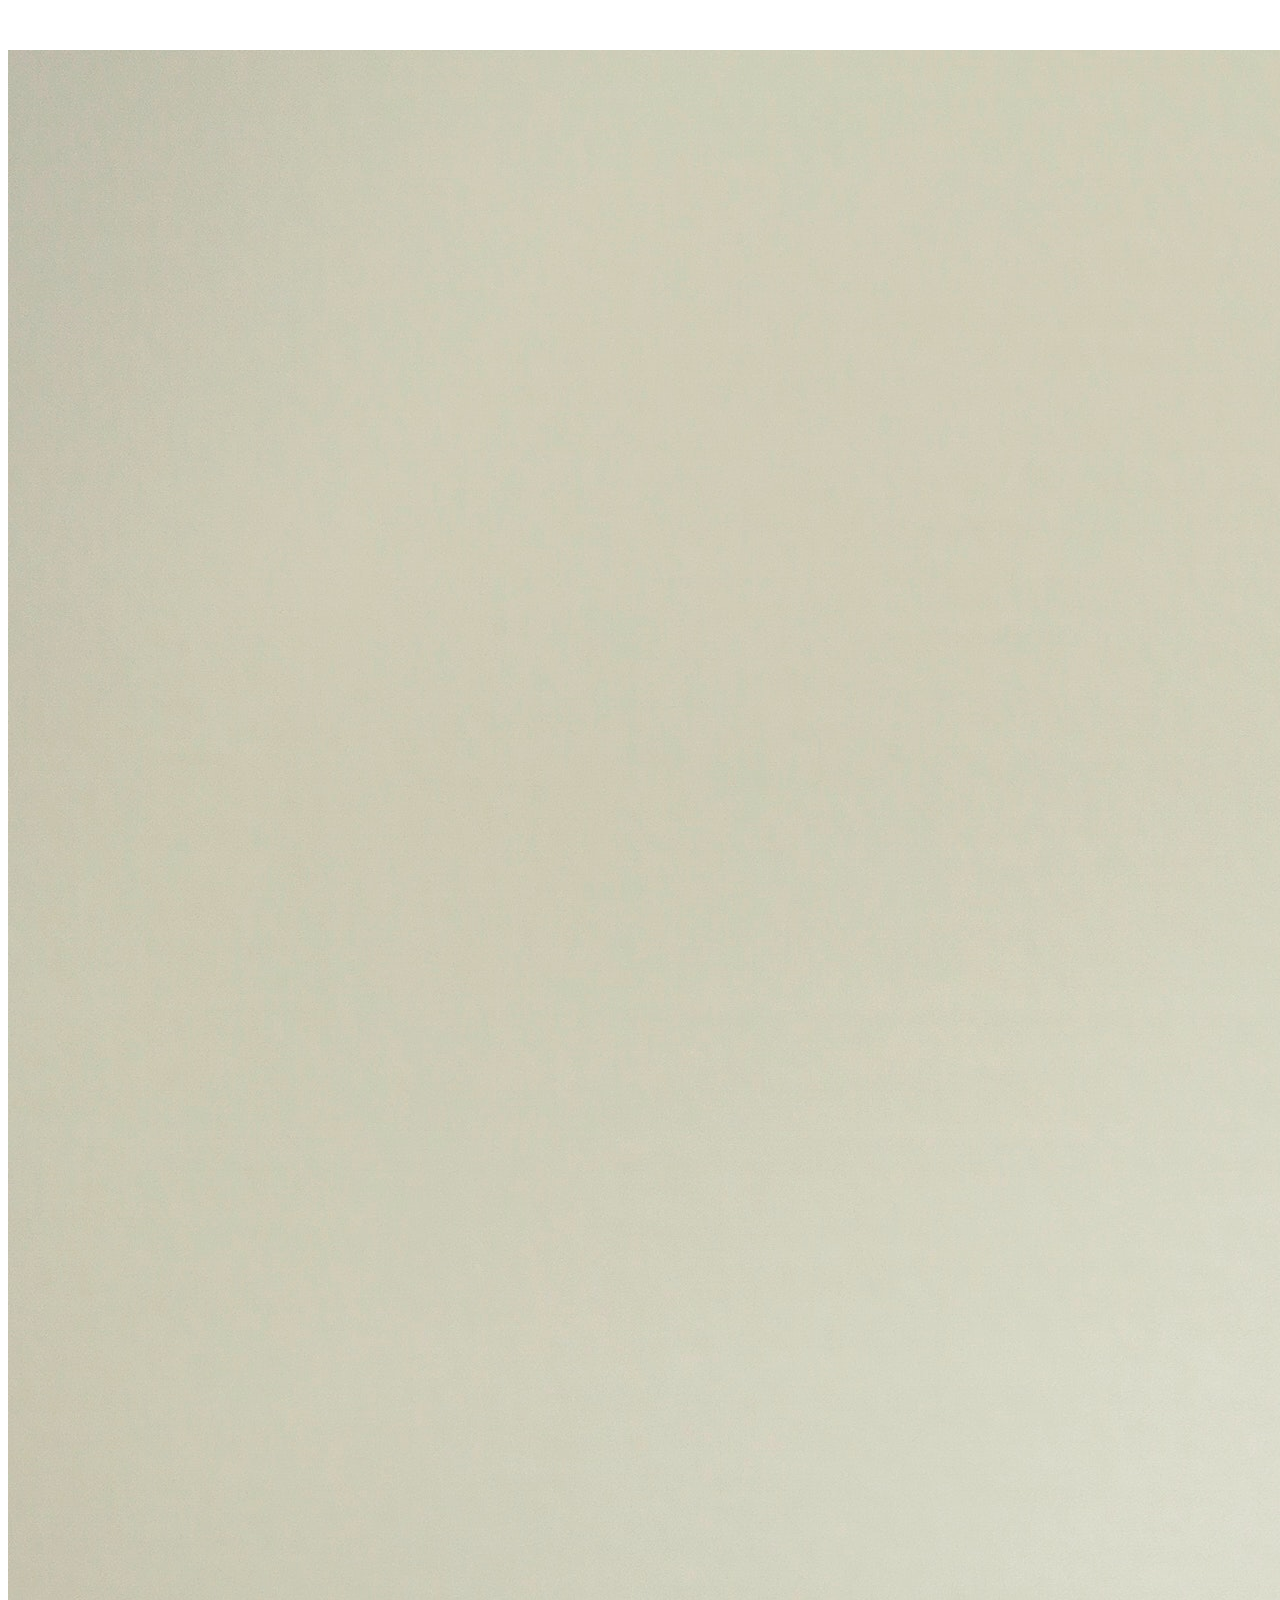
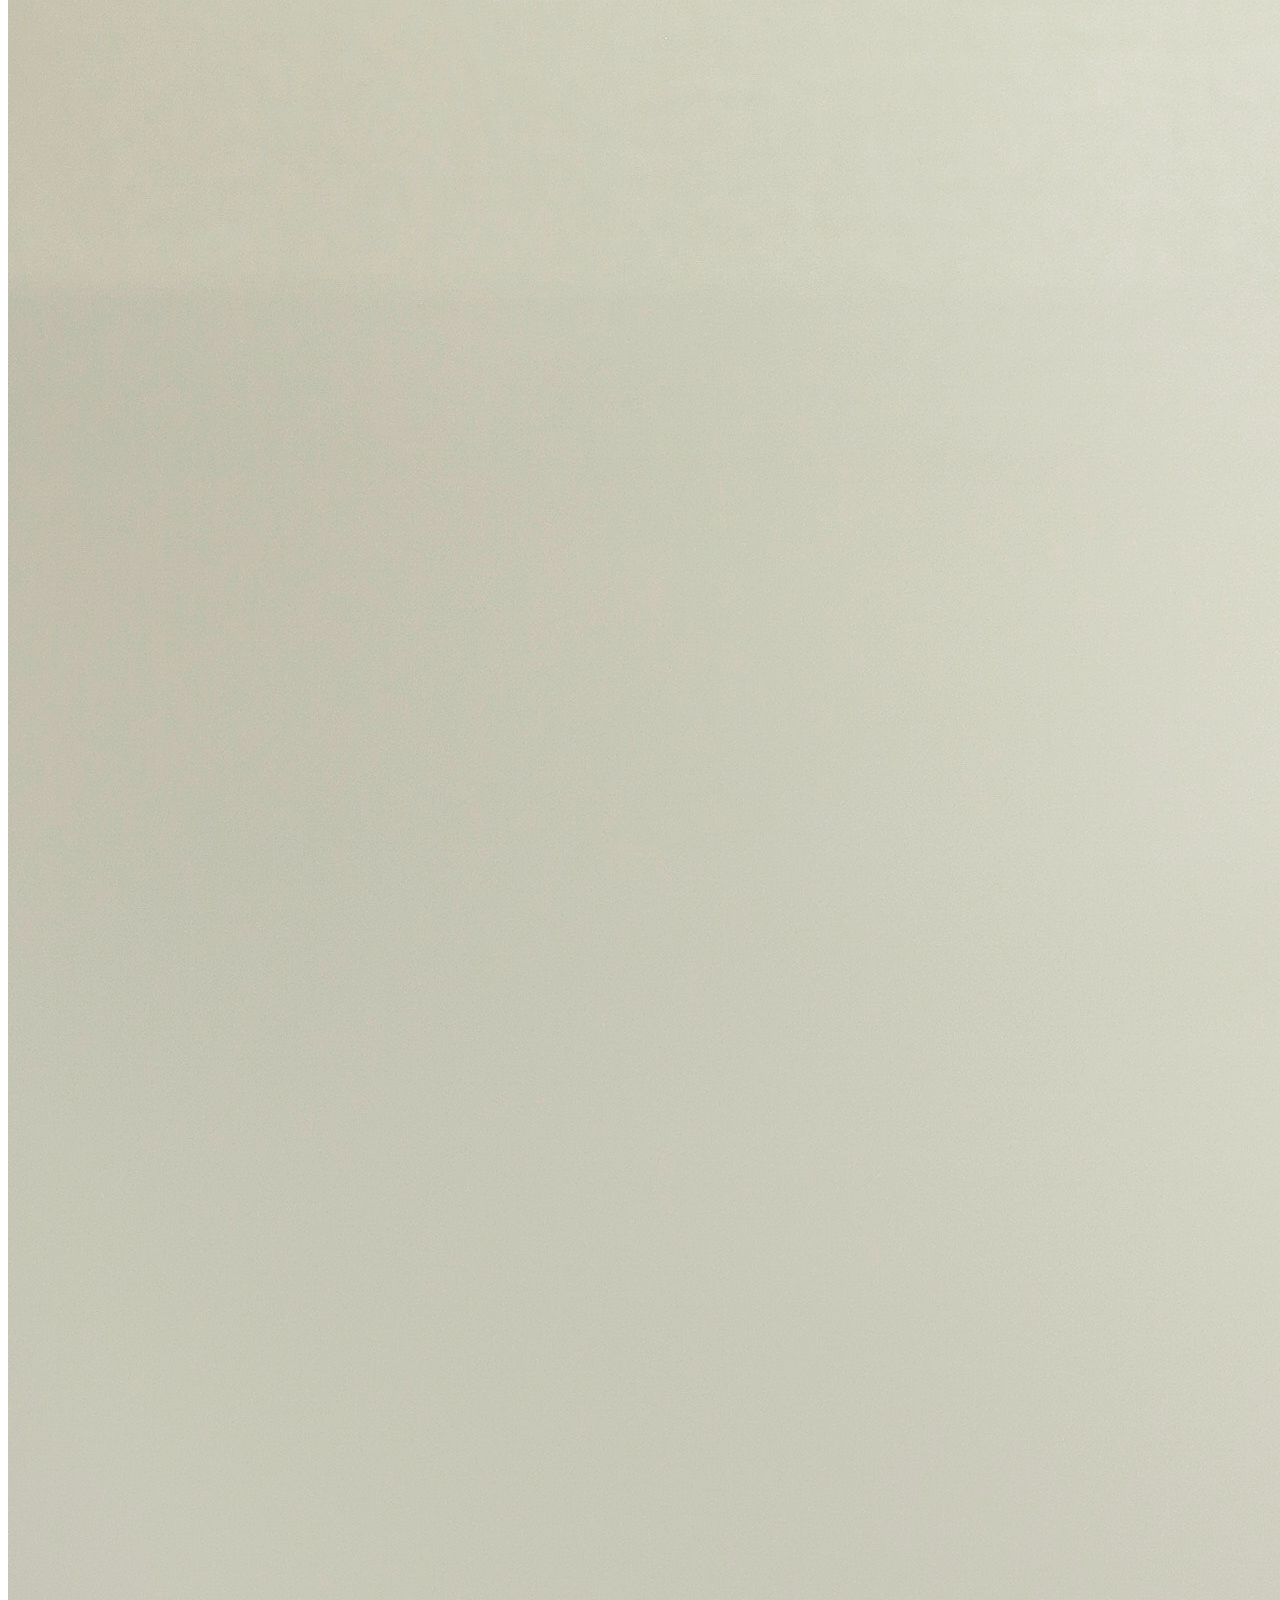
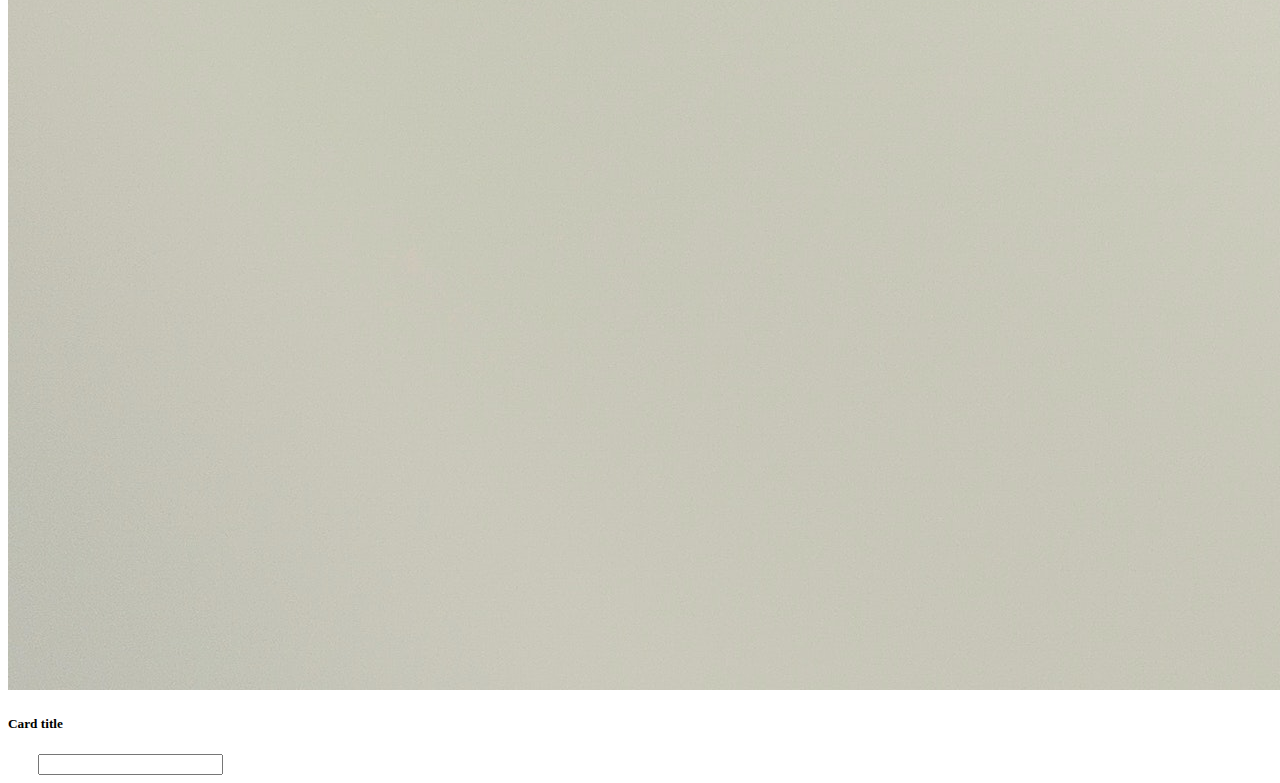
<file: Arrow function live sample/Index.html>
<!DOCTYPE html>
<html lang="en">
<head>
    <meta charset="UTF-8">
    <meta http-equiv="X-UA-Compatible" content="IE=edge">
    <meta name="viewport" content="width=device-width, initial-scale=1.0">
    <title>Document</title>
    <link rel="stylesheet" href="style.css">
</head>

<body>
    <div class="container d-flex justify-content-center">
        <!-- Content here -->
   
    <div class="card" style="width: 18rem;">
        <img src="pexels-markus-spiske-191156.jpg" class="card-img-top" alt="...">
        <div class="card-body ">
          <h5 class="card-title d-flex justify-content-center">Card title</h5>


          <input class="one" id="textBox" type="text"></input>
            <div  class="one" id="output"></div>
        
        </div>
      </div>
    </div>




<script src="app.js"></script>
<link rel="stylesheet" href="https://cdn.jsdelivr.net/npm/bootstrap@4.6.2/dist/css/bootstrap.min.css" integrity="sha384-xOolHFLEh07PJGoPkLv1IbcEPTNtaed2xpHsD9ESMhqIYd0nLMwNLD69Npy4HI+N" crossorigin="anonymous">
</body>
</html>
</file>
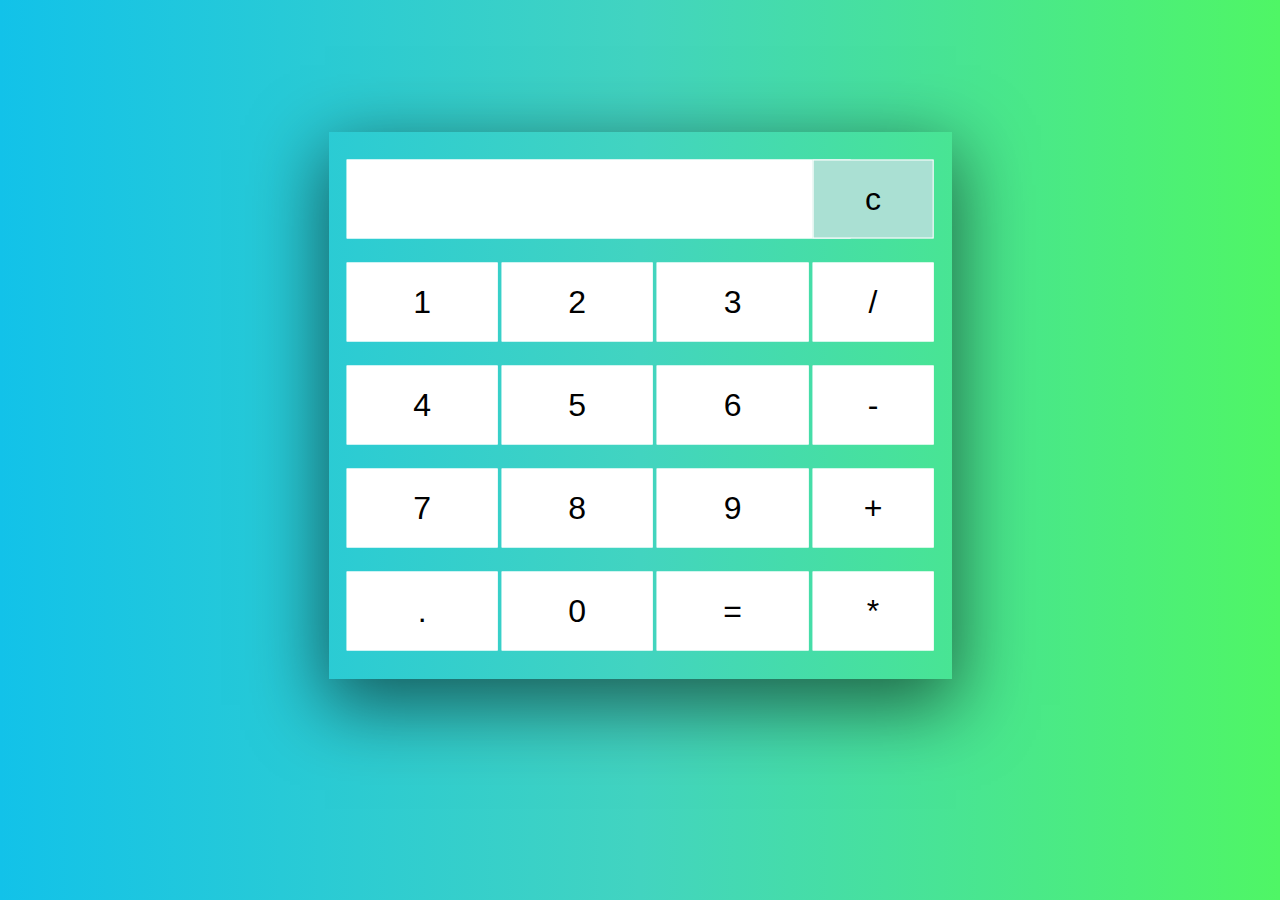
<file: Calculator/index.html>
<!DOCTYPE html>
<html lang="en">
<head>
    <meta charset="UTF-8">
    <meta http-equiv="X-UA-Compatible" content="IE=edge">
    <meta name="viewport" content="width=device-width, initial-scale=1.0">
    <title>Document</title>
    <link rel="stylesheet" href="app.css">
  

</head>
<body>
<table class="tbl">
    <tr>
        <td colspan="3"><input type="text" id="result"></td>
        <td><input type="button" value="c" onclick="clr()" id="clear"></td>
    </tr>

    <tr>
        <td><input type="button" value="1" onclick="Num('1')"></td>
        <td><input type="button" value="2" onclick="Num('2')"></td>
        <td><input type="button" value="3" onclick="Num('3')"></td>
        <td><input type="button" value="/" onclick="Num('/')"></td>
    </tr>

    <tr>
        <td><input type="button" value="4" onclick="Num('4')"></td>
        <td><input type="button" value="5" onclick="Num('5')"></td>
        <td><input type="button" value="6" onclick="Num('6')"></td>
        <td><input type="button" value="-" onclick="Num('-')"></td>
    </tr>

    <tr>
        <td><input type="button" value="7" onclick="Num('7')"></td>
        <td><input type="button" value="8" onclick="Num('8')"></td>
        <td><input type="button" value="9" onclick="Num('9')"></td>
        <td><input type="button" value="+" onclick="Num('+')"></td>
    </tr>

    <tr>
        <td><input type="button" value="." onclick="Num('.')"></td>
        <td><input type="button" value="0" onclick="Num('0')"></td>
        <td><input type="button" value="=" onclick="equal('=')"></td>
        <td><input type="button" value="*" onclick="Num('*')"></td>
    </tr>

</table>






<script src="app.js"></script>

    <script src="https://cdn.jsdelivr.net/npm/@popperjs/core@2.11.6/dist/umd/popper.min.js" integrity="sha384-oBqDVmMz9ATKxIep9tiCxS/Z9fNfEXiDAYTujMAeBAsjFuCZSmKbSSUnQlmh/jp3" crossorigin="anonymous"></script>
    <script src="https://cdn.jsdelivr.net/npm/bootstrap@5.2.2/dist/js/bootstrap.min.js" integrity="sha384-IDwe1+LCz02ROU9k972gdyvl+AESN10+x7tBKgc9I5HFtuNz0wWnPclzo6p9vxnk" crossorigin="anonymous"></script>
    
</body>
</html>
</file>
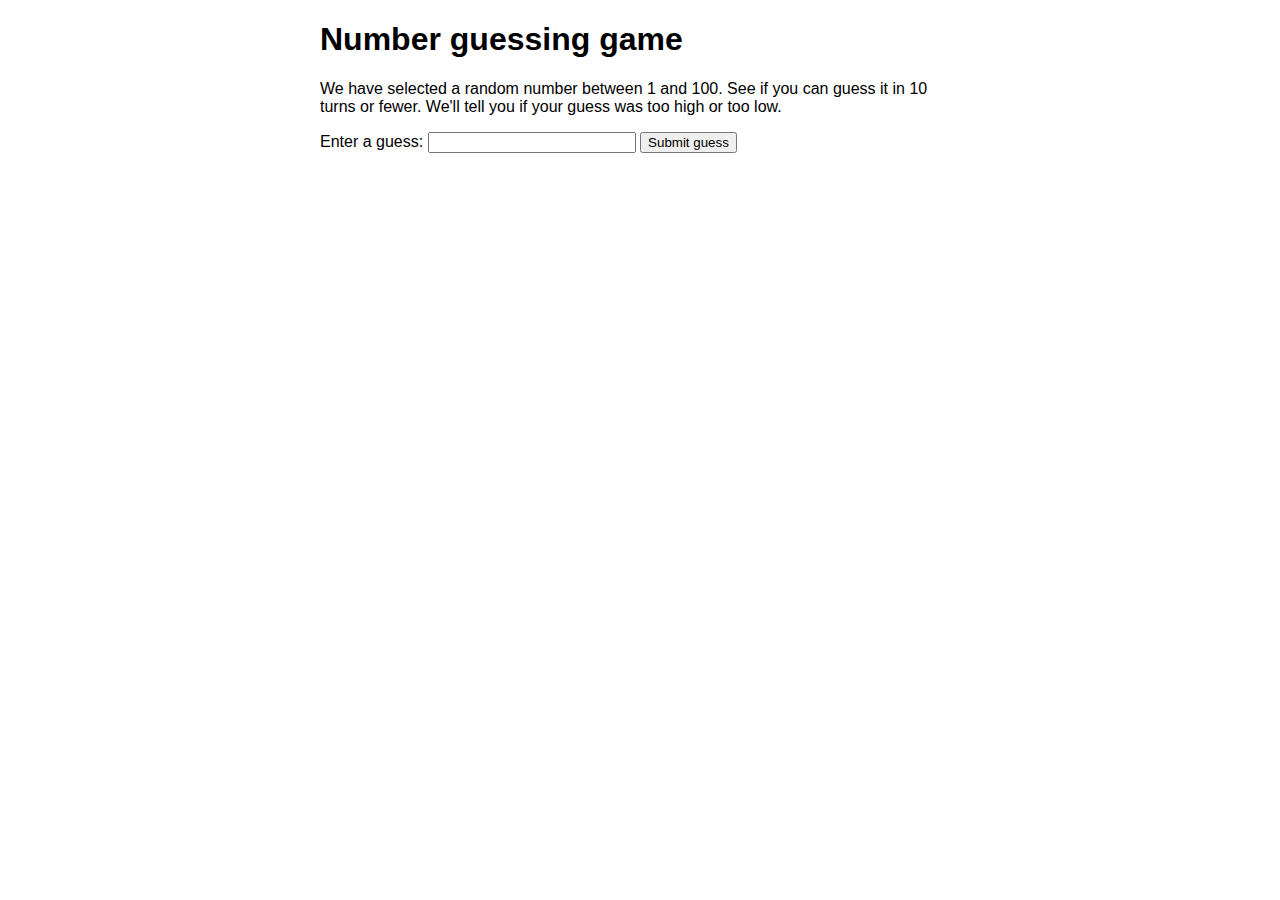
<file: Guess the number game/Index.html>
<!DOCTYPE html>
<html lang="en">
<head>
    <meta charset="UTF-8">
    <meta http-equiv="X-UA-Compatible" content="IE=edge">
    <meta name="viewport" content="width=device-width, initial-scale=1.0">
    <title>Document</title>
    <link rel="stylesheet" href="style.css">
</head>
<body>

        <h1>Number guessing game</h1>
    
        <p>We have selected a random number between 1 and 100. See if you can guess it in 10 turns or fewer. We'll tell you if your guess was too high or too low.</p>
    
        <div class="form">
          <label for="guessField">Enter a guess: </label>
          <input type="number" min="1" max="100" required id="guessField" class="guessField">
          <input type="submit" value="Submit guess" class="guessSubmit">
        </div>
    
        <div class="resultParas">
          <p class="guesses"></p>
          <p class="lastResult"></p>
          <p class="lowOrHi"></p>
        </div>
    
        <script src="app.js"></script>
  
    
</body>
</html>
</file>
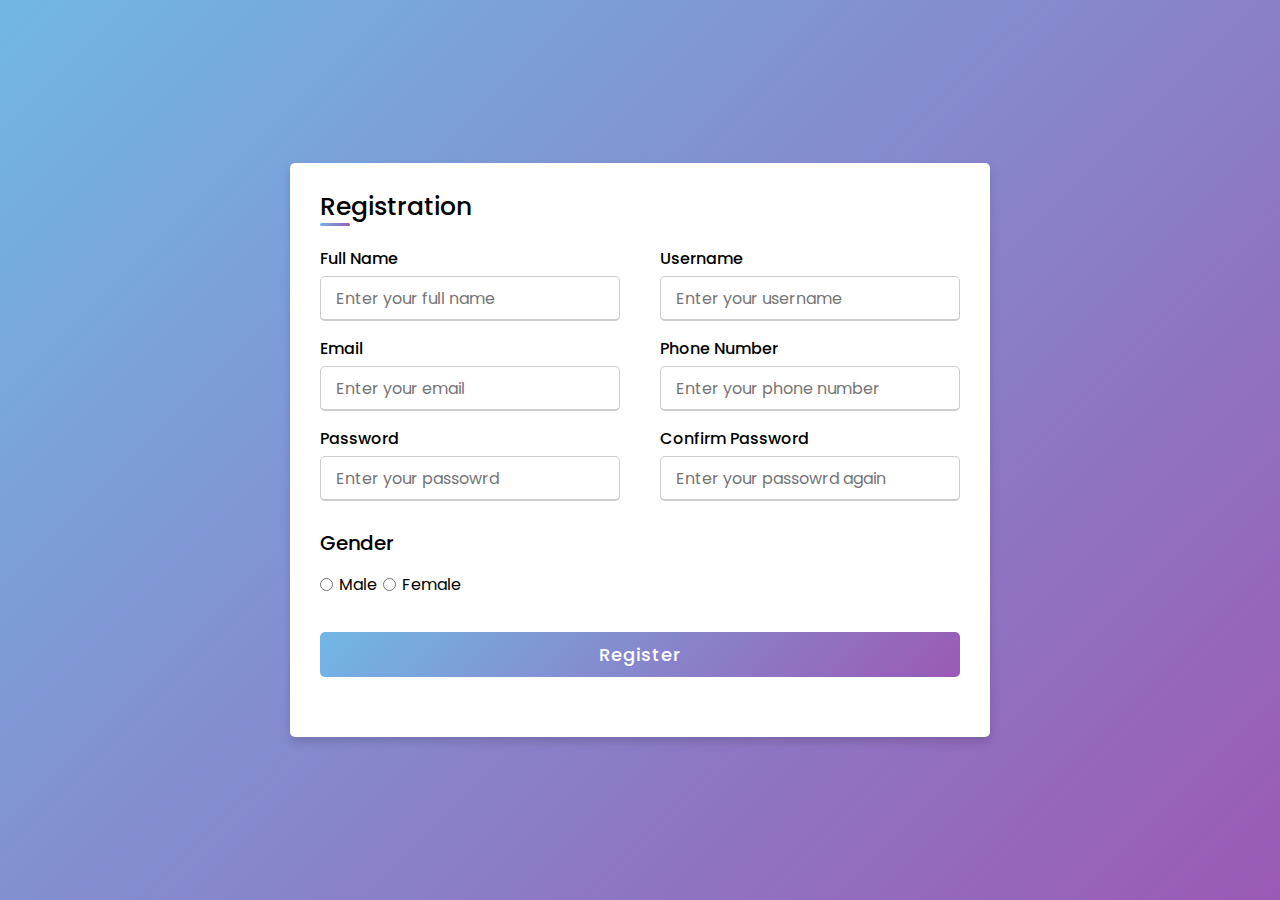
<file: Registration-Form-main/index.html>
<!DOCTYPE html>
<html lang="en">
<head>
    <meta charset="UTF-8">
    <meta http-equiv="X-UA-Compatible" content="IE=edge">
    <meta name="viewport" content="width=device-width, initial-scale=1.0">
    <title>Document</title>
    <link rel="stylesheet" href="styles.css">
</head>
<body>
    <div class="container">
        <div class="title">Registration</div>
        <div class="content">
            <form action="#">
                <div class="user-details">
                    <div class="input-box">
                        <span class="details">Full Name</span>
                        <input id="fullNameId" type="text" placeholder="Enter your full name" required />
                    </div>
                    <div class="input-box">
                        <span class="details">Username</span>
                        <input id="usernameId" type="text" placeholder="Enter your username" required />
                    </div>
                    <div class="input-box">
                        <span class="details">Email</span>
                        <input id="emailId" type="email" placeholder="Enter your email" required />
                    </div>
                    <div class="input-box">
                        <span class="details">Phone Number</span>
                        <input id="phoneNumberId" type="text" placeholder="Enter your phone number" required />
                    </div>
                    <div class="input-box">
                        <span class="details">Password</span>
                        <input id="passwordId" type="password" placeholder="Enter your passowrd" required />
                    </div>
                    <div class="input-box">
                        <span class="details">Confirm Password</span>
                        <input id="confirmPassowrdId" type="password" placeholder="Enter your passowrd again" required />
                    </div>
                </div>
                <div class="gender-details">
                    <span class="gender-title">Gender</span>
                    <div class="category">
                        <input id="maleInput" type="radio" name="gender" value="male" />
                        <span class="gender">Male</span>
                        <input id="femaleInput" type="radio" name="gender" value="famale" />
                        <span class="gender">Female</span>
                    </div>
                </div>
                <h4 class="errorMessage" id="errorMessage"></h4>
                <div id="submitButton" class="button">
                    <input type="submit" value="Register" />
                </div>
            </form>
        </div>
    </div>

    <script src="app.js"></script>
</body>
</html>
</file>
<file: Arrow function live sample/style.css>
.one{
    margin-left: 30px;
   
}
.container{
    margin-top: 50px;
}
</file>
<file: Calculator/app.css>
body{
    background: linear-gradient(to right, #12c2e9, #42d4c0, #4ff665);
}

table.tbl{
    position: absolute;
    top:45%;
    left: 50%;
    transform: translate(-50%, -50%);
    padding: 15px;
    box-shadow: rgba(0, 0,0, 0.56) 0px 22px 70px 4px;
}

input[type="button"]{
     color: black;
     cursor: pointer;
     background-color: white;
     font-size:2em;
     border:1px solid white;
     padding: 20px;
     width: 100%;
     margin: 10px 60px 10px 0px
}

input[type="button"]:hover{
    background-color: #42d4c0;
    
}

input[type="text"]{
    color:black;
    background: white;
    border:1px solid white;
    padding: 20px;
    font-size: 2em;
    width: 100%;
}

#clear:hover{
    background-color: #42d4c0;

}

#clear{
    background-color: rgb(170, 224, 211);
    border:1px solid white;
}
#clear:hover{
    background-color: #42d4c0;
}
</file>
<file: Guess the number game/style.css>
html {
    font-family: sans-serif;
  }

  body {
    width: 50%;
    max-width: 800px;
    min-width: 480px;
    margin: 0 auto;
  }
  
  .form input[type="number"] {
    width: 200px;
  }

  .lastResult {
    color: white;
    padding: 3px;
  }
</file>
<file: Registration-Form-main/styles.css>
@import url('https://fonts.googleapis.com/css2?family=Poppins:wght@200;300;400;500;600;700&display=swap');

* {
    margin: 0;
    padding: 0;
    box-sizing: border-box;
    font-family: 'Poppins', sans-serif;
}

body {
    height: 100vh;
    padding: 10px;
    display: flex;
    justify-content: center;
    align-items: center;
    background: linear-gradient(135deg, #71b7e6, #9b59b6);
}

.container {
    max-width: 700px;
    width: 100%;
    background-color: white;
    padding: 25px 30px;
    border-radius: 5px;
    box-shadow: 0 5px 10px rgba(0, 0, 0, 0.15);
}

.title {
    font-size: 25px;
    font-weight: 500;
    position: relative;
}

.title::before {
    content: "";
    position: absolute;
    left: 0;
    bottom: 0;
    height: 3px;
    width: 30px;
    border-radius: 5px;
    background: linear-gradient(135deg, #71b7e6, #9b59b6);
}

.user-details {
    display: flex;
    flex-wrap: wrap;
    justify-content: space-between;
    margin: 20px 0 12px 0;
}

.input-box {
    margin-bottom: 15px;
    width: calc(100% / 2 - 20px);
}

.details {
    display: block;
    font-weight: 500;
    margin-bottom: 5px;
}

.input-box input {
    height: 45px;
    width: 100%;
    outline: none;
    font-size: 16px;
    border-radius: 5px;
    padding-left: 15px;
    border: 1px solid #ccc;
    border-bottom-width: 2px;
    transition: all 0.3s ease;
}

.input-box input:focus {
    border-color: #9b59b6;
}

.gender-title {
    font-size: 20px;
    font-weight: 500;
}

.category {
    display: flex;
    margin: 14px 0;
    justify-content: flex-start;
    column-gap: 6px;
}

.cateogry label {
    display: flex;
    align-items: center;
    cursor: pointer;
}

.errorMessage {
    color: red;
    font-weight: 500;
}

.button {
    height: 45px;
    margin: 35px 0;
}

.button input {
    height: 100%;
    width: 100%;
    border-radius: 5px;
    border: none;
    color: white;
    font-size: 18px;
    font-weight: 500;
    letter-spacing: 1px;
    cursor: pointer;
    transition: all 0.3s ease;
    background: linear-gradient(135deg, #71b7e6, #9b59b6);
}

.button input:hover {
    transform: scale(0.9);
}

@media(max-width: 584px) {
    .container {
        max-width: 100%;
    }

    .input-box {
        margin-bottom: 15px;
        width: 100%;
    }

    .category {
        width: 100%;
    }

    .user-details {
        max-height: 300px;
        overflow-y: scroll;
    }

    .user-details::-webkit-scrollbar {
        width: 5px;
    }
}

@media(max-width: 459px) {
    .category {
        flex-direction: column;
    }
}
</file>
